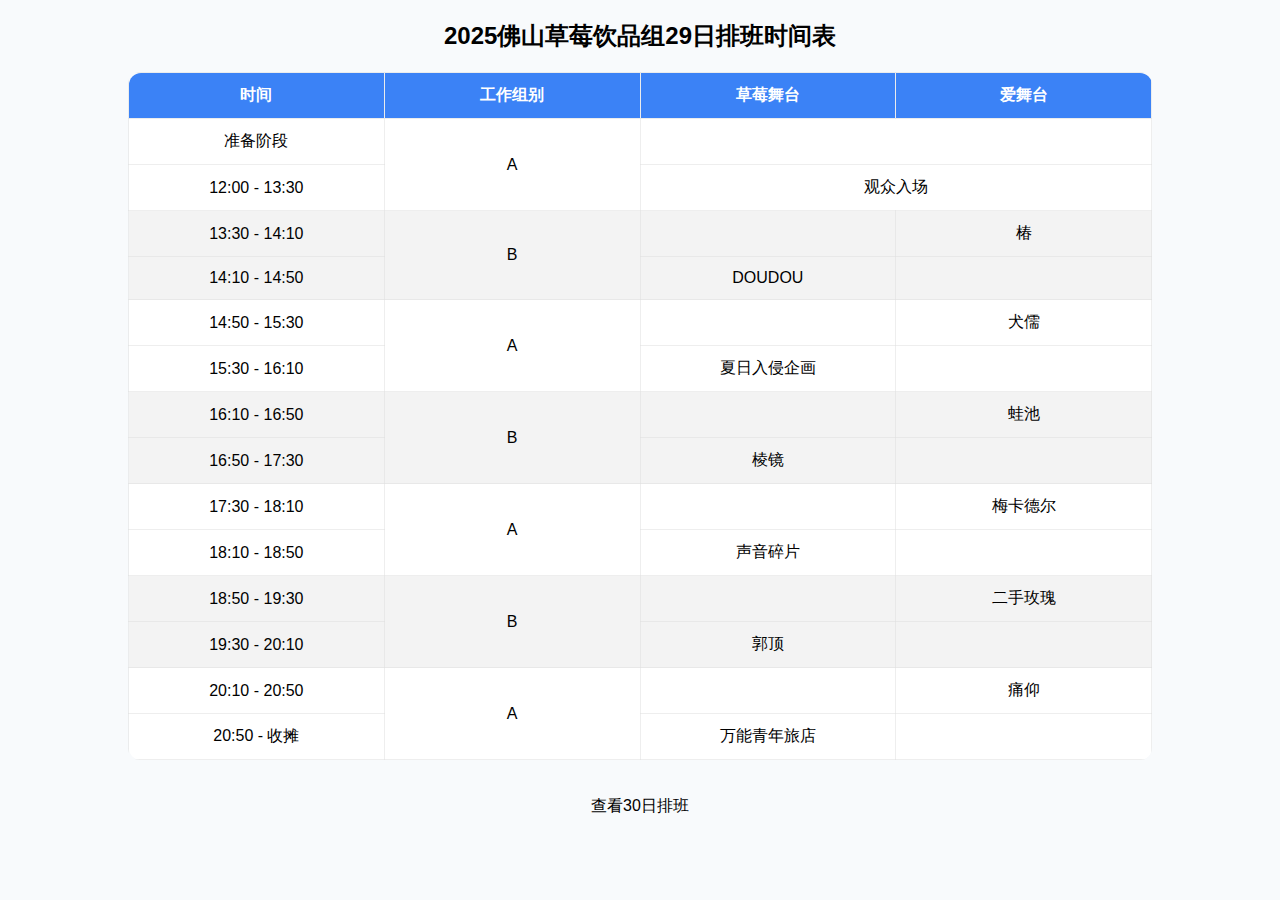
<file: index.html>
<!doctype html>
<html lang="zh">
    <head>
        <meta charset="UTF-8" />
        <meta name="viewport" content="width=device-width, initial-scale=1.0" />
        <title>2025佛山草莓饮品组排班时间表</title>
        <link rel="stylesheet" href="./style.css" />
    </head>
    <body>
        <main>
            <h2>2025佛山草莓饮品组29日排班时间表</h2>
            <table>
                <colgroup>
                    <col style="width: 25%" />
                    <col style="width: 25%" />
                    <col style="width: 25%" />
                    <col style="width: 25%" />
                </colgroup>
                <tr>
                    <th>时间</th>
                    <th>工作组别</th>
                    <th>草莓舞台</th>
                    <th>爱舞台</th>
                </tr>
                <tr class="group-a">
                    <td>准备阶段</td>
                    <td rowspan="2">A</td>
                    <td colspan="2"></td>
                </tr>
                <tr class="group-a">
                    <td>12:00 - 13:30</td>
                    <td colspan="2">观众入场</td>
                </tr>
                <tr class="group-b">
                    <td>13:30 - 14:10</td>
                    <td rowspan="2">B</td>
                    <td></td>
                    <td>椿</td>
                </tr>
                <tr class="group-b">
                    <td>14:10 - 14:50</td>
                    <td>DOUDOU</td>
                    <td></td>
                </tr>
                <tr class="group-a">
                    <td>14:50 - 15:30</td>
                    <td rowspan="2">A</td>
                    <td></td>
                    <td>犬儒</td>
                </tr>
                <tr class="group-a">
                    <td>15:30 - 16:10</td>
                    <td>夏日入侵企画</td>
                    <td></td>
                </tr>
                <tr class="group-b">
                    <td>16:10 - 16:50</td>
                    <td rowspan="2">B</td>
                    <td></td>
                    <td>蛙池</td>
                </tr>
                <tr class="group-b">
                    <td>16:50 - 17:30</td>
                    <td>棱镜</td>
                    <td></td>
                </tr>
                <tr class="group-a">
                    <td>17:30 - 18:10</td>
                    <td rowspan="2">A</td>
                    <td></td>
                    <td>梅卡德尔</td>
                </tr>
                <tr class="group-a">
                    <td>18:10 - 18:50</td>
                    <td>声音碎片</td>
                    <td></td>
                </tr>
                <tr class="group-b">
                    <td>18:50 - 19:30</td>
                    <td rowspan="2">B</td>
                    <td></td>
                    <td>二手玫瑰</td>
                </tr>
                <tr class="group-b">
                    <td>19:30 - 20:10</td>
                    <td>郭顶</td>
                    <td></td>
                </tr>
                <tr class="group-a">
                    <td>20:10 - 20:50</td>
                    <td rowspan="2">A</td>
                    <td></td>
                    <td>痛仰</td>
                </tr>
                <tr class="group-a">
                    <td>20:50 - 收摊</td>
                    <td>万能青年旅店</td>
                    <td></td>
                </tr>
            </table>
        </main>
        <p>
            <a href="30.html" class="toggle-link">查看30日排班</a>
        </p>
    </body>
</html>
</file>
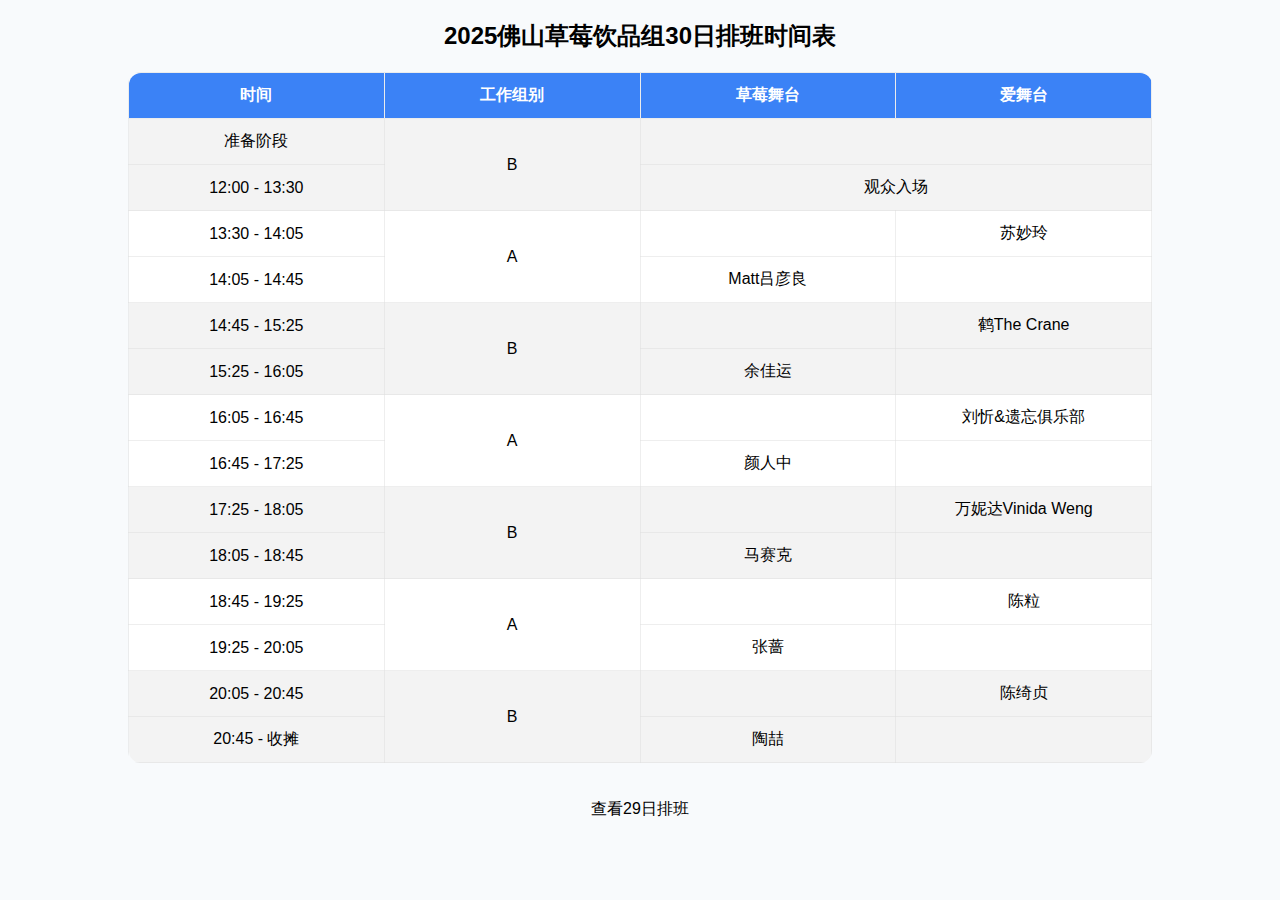
<file: 30.html>
<!doctype html>
<html lang="zh">
    <head>
        <meta charset="UTF-8" />
        <meta name="viewport" content="width=device-width, initial-scale=1.0" />
        <title>2025佛山草莓饮品组排班时间表</title>
        <link rel="stylesheet" href="./style.css" />
    </head>
    <body>
        <main>
            <h2>2025佛山草莓饮品组30日排班时间表</h2>
            <table>
                <colgroup>
                    <col style="width: 25%" />
                    <col style="width: 25%" />
                    <col style="width: 25%" />
                    <col style="width: 25%" />
                </colgroup>
                <tr>
                    <th>时间</th>
                    <th>工作组别</th>
                    <th>草莓舞台</th>
                    <th>爱舞台</th>
                </tr>
                <tr class="group-b">
                    <td>准备阶段</td>
                    <td rowspan="2">B</td>
                    <td colspan="2"></td>
                </tr>
                <tr class="group-b">
                    <td>12:00 - 13:30</td>
                    <td colspan="2">观众入场</td>
                </tr>
                <tr class="group-a">
                    <td>13:30 - 14:05</td>
                    <td rowspan="2">A</td>
                    <td></td>
                    <td>苏妙玲</td>
                </tr>
                <tr class="group-a">
                    <td>14:05 - 14:45</td>
                    <td>Matt吕彦良</td>
                    <td></td>
                </tr>
                <tr class="group-b">
                    <td>14:45 - 15:25</td>
                    <td rowspan="2">B</td>
                    <td></td>
                    <td>鹤The Crane</td>
                </tr>
                <tr class="group-b">
                    <td>15:25 - 16:05</td>
                    <td>余佳运</td>
                    <td></td>
                </tr>
                <tr class="group-a">
                    <td>16:05 - 16:45</td>
                    <td rowspan="2">A</td>
                    <td></td>
                    <td>刘忻&遗忘俱乐部</td>
                </tr>
                <tr class="group-a">
                    <td>16:45 - 17:25</td>
                    <td>颜人中</td>
                    <td></td>
                </tr>
                <tr class="group-b">
                    <td>17:25 - 18:05</td>
                    <td rowspan="2">B</td>
                    <td></td>
                    <td>万妮达Vinida Weng</td>
                </tr>
                <tr class="group-b">
                    <td>18:05 - 18:45</td>
                    <td>马赛克</td>
                    <td></td>
                </tr>
                <tr class="group-a">
                    <td>18:45 - 19:25</td>
                    <td rowspan="2">A</td>
                    <td></td>
                    <td>陈粒</td>
                </tr>
                <tr class="group-a">
                    <td>19:25 - 20:05</td>
                    <td>张蔷</td>
                    <td></td>
                </tr>
                <tr class="group-b">
                    <td>20:05 - 20:45</td>
                    <td rowspan="2">B</td>
                    <td></td>
                    <td>陈绮贞</td>
                </tr>
                <tr class="group-b">
                    <td>20:45 - 收摊</td>
                    <td>陶喆</td>
                    <td></td>
                </tr>
            </table>
        </main>
        <p>
            <a href="index.html" class="toggle-link">查看29日排班</a>
        </p>
    </body>
</html>
</file>
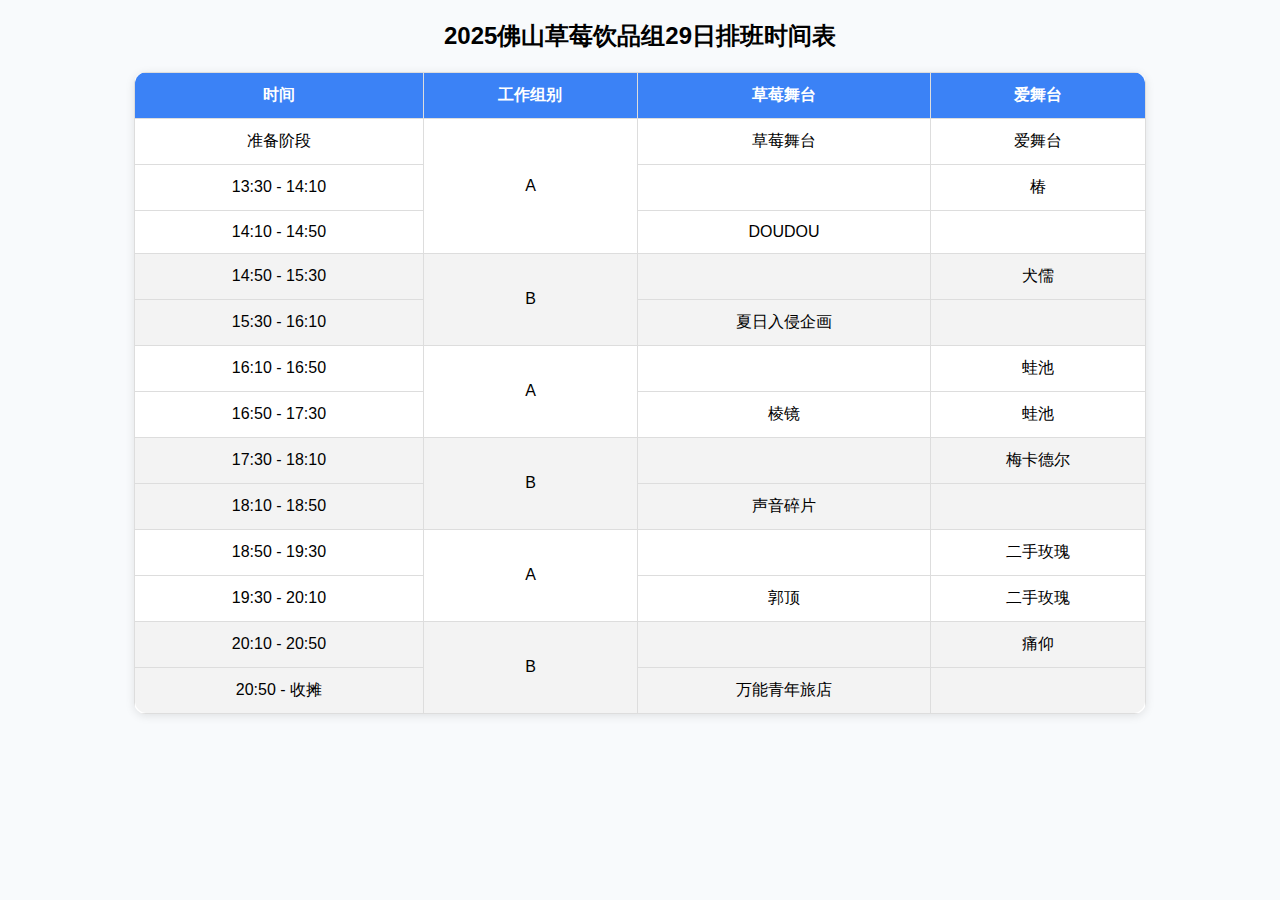
<file: foshan-starwberry.html>
<!doctype html>
<html lang="zh">
    <head>
        <meta charset="UTF-8" />
        <meta name="viewport" content="width=device-width, initial-scale=1.0" />
        <title>2025佛山草莓饮品组排班时间表</title>
        <style>
            body {
                font-family: Arial, sans-serif;
                background-color: #f8fafc;
                text-align: center;
            }
            table {
                width: 80%;
                margin: 20px auto;
                border-collapse: collapse;
                background: #fff;
                border-spacing: 0;
                border-radius: 12px;
                overflow: hidden;
                box-shadow: 0 2px 10px rgba(0, 0, 0, 0.1);
            }
            th,
            td {
                padding: 12px;
                border: 1px solid #ddd;
                text-align: center;
            }
            th {
                background-color: #3b82f6;
                color: #fff;
                overflow: hidden;
            }
            tr:first-child th:first-child {
                border-top-left-radius: 12px;
            }
            tr:first-child th:last-child {
                border-top-right-radius: 12px;
            }
            tr:last-child td:first-child {
                border-bottom-left-radius: 12px;
            }
            tr:last-child td:last-child {
                border-bottom-right-radius: 12px;
            }
            .group-a {
                background-color: #fff;
            }
            .group-b {
                background-color: #f3f3f3;
            }
        </style>
    </head>
    <body>
        <h2>2025佛山草莓饮品组29日排班时间表</h2>
        <table>
            <tr>
                <th>时间</th>
                <th>工作组别</th>
                <th>草莓舞台</th>
                <th>爱舞台</th>
            </tr>
            <tr class="group-a">
                <td>准备阶段</td>
                <td rowspan="3">A</td>
                <td>草莓舞台</td>
                <td>爱舞台</td>
            </tr>
            <tr class="group-a">
                <td>13:30 - 14:10</td>
                <td></td>
                <td>椿</td>
            </tr>
            <tr class="group-a">
                <td>14:10 - 14:50</td>
                <td>DOUDOU</td>
                <td></td>
            </tr>
            <tr class="group-b">
                <td>14:50 - 15:30</td>
                <td rowspan="2">B</td>
                <td></td>
                <td>犬儒</td>
            </tr>
            <tr class="group-b">
                <td>15:30 - 16:10</td>
                <td>夏日入侵企画</td>
                <td></td>
            </tr>
            <tr class="group-a">
                <td>16:10 - 16:50</td>
                <td rowspan="2">A</td>
                <td></td>
                <td>蛙池</td>
            </tr>
            <tr class="group-a">
                <td>16:50 - 17:30</td>
                <td>棱镜</td>
                <td>蛙池</td>
            </tr>
            <tr class="group-b">
                <td>17:30 - 18:10</td>
                <td rowspan="2">B</td>
                <td></td>
                <td>梅卡德尔</td>
            </tr>
            <tr class="group-b">
                <td>18:10 - 18:50</td>
                <td>声音碎片</td>
                <td></td>
            </tr>
            <tr class="group-a">
                <td>18:50 - 19:30</td>
                <td rowspan="2">A</td>
                <td></td>
                <td>二手玫瑰</td>
            </tr>
            <tr class="group-a">
                <td>19:30 - 20:10</td>
                <td>郭顶</td>
                <td>二手玫瑰</td>
            </tr>
            <tr class="group-b">
                <td>20:10 - 20:50</td>
                <td rowspan="2">B</td>
                <td></td>
                <td>痛仰</td>
            </tr>
            <tr class="group-b">
                <td>20:50 - 收摊</td>
                <td>万能青年旅店</td>
                <td></td>
            </tr>
        </table>
    </body>
</html>
</file>
<file: style.css>
body {
    font-family: Arial, sans-serif;
    background-color: #f8fafc;
    text-align: center;
    height: 100vh;
    width: 100vw;
    min-width: 600px;
    margin: 0;
}

main {
    width: 80%;
    margin: 0 auto;
    padding: 20px;
}

h2 {
    margin: 0 0 20px;
}

table {
    width: 100%;
    border-collapse: collapse;
    border-radius: 12px;
    overflow: hidden;
}

th,
td {
    padding: 12px;
    border: 1px solid #dddddd80;
    text-align: center;
}

th {
    background-color: #3b82f6;
    color: #fff;
    overflow: hidden;
}

tr:first-child th:first-child {
    border-top-left-radius: 12px;
}

tr:first-child th:last-child {
    border-top-right-radius: 12px;
}

tr:last-child td:first-child {
    border-bottom-left-radius: 12px;
}

tr:last-child td:last-child {
    border-bottom-right-radius: 12px;
}

.group-a {
    background-color: #fff;
}

.group-b {
    background-color: #f3f3f3;
}

.toggle-link {
    margin-top: 2rem;
}

.toggle-link:hover {
    cursor: pointer;
}

a {
    all: unset;
}
</file>
